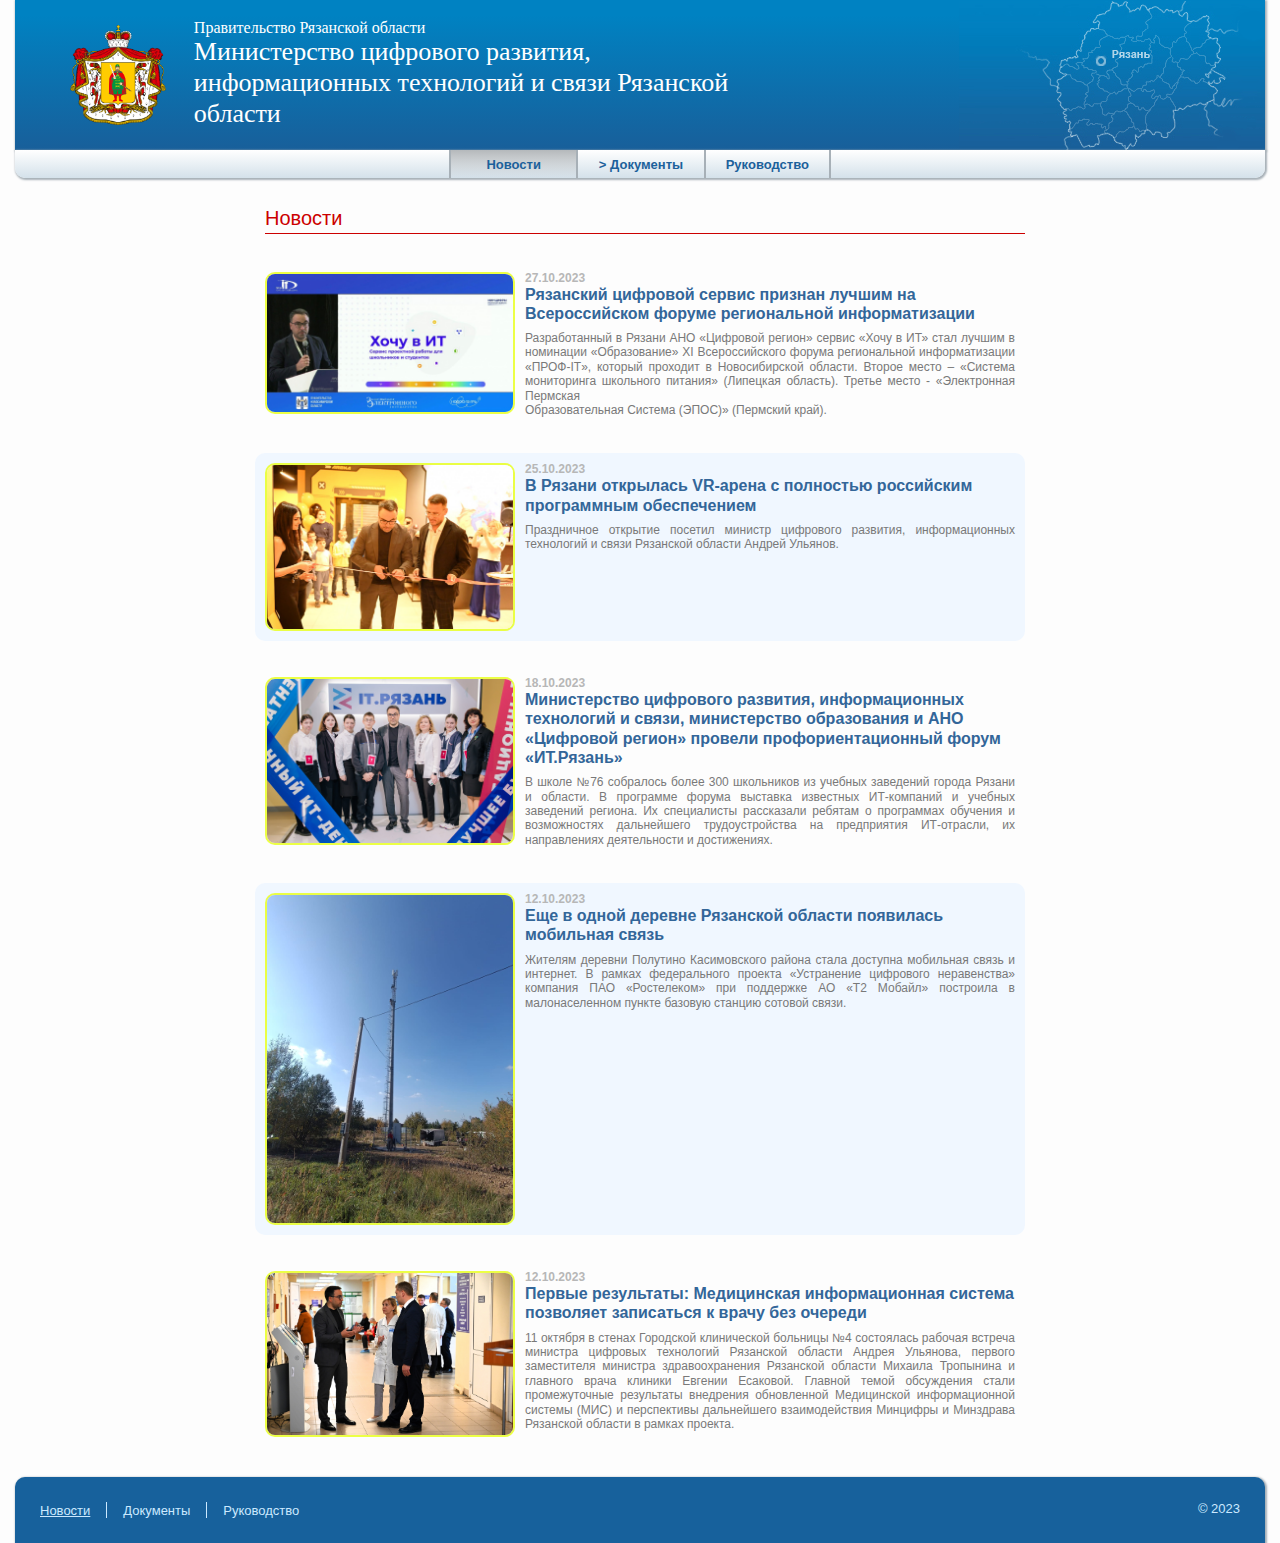
<file: index.html>
<!DOCTYPE html>
<html lang="ru">

<head>
  <meta charset="UTF-8">
  <meta http-equiv="X-UA-Compatible" content="IE=edge">
  <meta name="viewport" content="width=device-width, initial-scale=1.0">
  <link rel="stylesheet" href="css/style.css">
  <link rel='shortcut icon' href="assets/favicon.ico" type="image/x-icon">
  <title>Министерство цифрового развития информационных технологий и связи Рязанской области</title>
</head>

<body>
  <div class="wrapper">
    <header class="header">
      <div class="header__container">
        <div class="header__content">
          <div class="header__row">
            <a class="header__logo logo-header" href="index.html">
              <img class="logo-header__image" src="assets/header/img/ryazan_logo.png" alt="ryazan_logo">
            </a>
            <div class="header__titles">
              <div class="header__label">
                <a class="header__link" href="https://ryazan.gov.ru/" target="_blank">Правительство Рязанской
                  области</a>
              </div>
              <h1 class="header__title">
                <a class="header__link" href="index.html"> Министерство цифрового развития, информационных
                  технологий и связи
                  Рязанской области</a>
              </h1>
            </div>
          </div>
        </div>
        <nav class="header__menu menu">
          <div class="menu__content">
            <ul class="menu__list">
              <li class="menu__item menu__item-selected">
                <a class="menu__link" href="#">
                  <div class="item-menu">
                    <span class="item-menu__text">Новости</span>
                  </div>
                </a>
              </li>
              <li class="menu__item">
                <a class="menu__link" href="documents/documents.html">
                  <div class="item-menu">
                    <span class="item-menu__text ">&gt; Документы</span>
                  </div>
                </a>
                <ul class="docs">
                  <li class="docs__item">
                    <a href="#" class="docs__link">
                      <div class="docs__text">Нормативно-правовые акты</div>
                    </a>
                  </li>
                  <li class="docs__item">
                    <a href="#" class="docs__link">
                      <div class="docs__text">Нормативно-правовые акты министерства</div>
                    </a>
                  </li>
                  <li class="docs__item">
                    <a href="#" class="docs__link">
                      <div class="docs__text">Приказы и решения министерства</div>
                    </a>
                  </li>
                  <li class="docs__item">
                    <a href="#" class="docs__link">
                      <div class="docs__text">Региональные проекты</div>
                    </a>
                  </li>
                  <li class="docs__item">
                    <a href="#" class="docs__link">
                      <div class="docs__text">Персональные данные</div>
                    </a>
                  </li>
                  <li class="docs__item">
                    <a href="#" class="docs__link">
                      <div class="docs__text">Документы бюджетного учета</div>
                    </a>
                  </li>
                  <li class="docs__item">
                    <a href="#" class="docs__link">
                      <div class="docs__text">Перечень сведений, подлежащих представлению с использованием
                        координат</div>
                    </a>
                  </li>
                  <li class="docs__item">
                    <a href="#" class="docs__link">
                      <div class="docs__text">Проекты документов</div>
                    </a>
                  </li>
                  <li class="docs__item">
                    <a href="#" class="docs__link">
                      <div class="docs__text">Формы документов</div>
                    </a>
                  </li>
                  <li class="docs__item">
                    <a href="#" class="docs__link">
                      <div class="docs__text">Порядок обжалования нормативных правовых актов и иных решений
                        министерства</div>
                    </a>
                  </li>
                  <li class="docs__item">
                    <a href="#" class="docs__link">
                      <div class="docs__text">Перечень сведений, подлежащих представлению с использованием
                        координат</div>
                    </a>
                  </li>
                  <li class="docs__item">
                    <a href="#" class="docs__link">
                      <div class="docs__text">Aнтимонопольный комплаенс</div>
                    </a>
                  </li>
                </ul>
              </li>
              <li class="menu__item">
                <a class="menu__link" href="department/leaders/leaders.html">
                  <div class="item-menu">
                    <span class="item-menu__text">Руководство</span>
                  </div>
                </a>
              </li>
            </ul>
          </div>
        </nav>

      </div>
      </nav>
    </header>
    <main class="main">
      <section class="news">
        <div class="news__container">
          <div class="news__content">
            <div class="news__titles">
              <h2 class="news__title">Новости</h2>
            </div>
            <ul class="news__list">
              <li class="news__item">
                <a class="news__link" href="#">
                  <div class="link-news">
                    <div class="link-news__image">
                      <img class="link-news__item" src="assets/news/img/link-news__item-1.jpg" alt="link-news__item-1">
                    </div>
                    <div class="link-news__info">
                      <div class="link-news__date">27.10.2023</div>
                      <h3 class="link-news__title">Рязанский цифровой сервис признан лучшим на Всероссийском форуме
                        региональной информатизации</h3>
                      <p class="link-news__text">Разработанный в Рязани АНО «Цифровой регион» сервис «Хочу в ИТ» стал
                        лучшим
                        в номинации «Образование» XI Всероссийского форума региональной информатизации «ПРОФ-IT»,
                        который
                        проходит в Новосибирской области. Второе место – «Система мониторинга школьного питания»
                        (Липецкая
                        область). Третье место - «Электронная Пермская<br>
                        Образовательная Система (ЭПОС)» (Пермский край).</p>
                    </div>
                  </div>
                </a>
              </li>
              <li class="news__item">
                <a class="news__link" href="#">
                  <div class="link-news">
                    <div class="link-news__image">
                      <img class="link-news__item" src="assets/news/img/link-news__item-2.jpg" alt="link-news__item-2">
                    </div>
                    <div class="link-news__info">
                      <div class="link-news__date">25.10.2023</div>
                      <h3 class="link-news__title">В Рязани открылась VR-арена с полностью российским программным
                        обеспечением</h3>
                      <p class="link-news__text">Праздничное открытие посетил министр цифрового развития, информационных
                        технологий и связи Рязанской области Андрей Ульянов.</p>
                    </div>
                  </div>
                </a>
              </li>
              <li class="news__item">
                <a class="news__link" href="#">
                  <div class="link-news">
                    <div class="link-news__image">
                      <img class="link-news__item" src="assets/news/img/link-news__item-3.jpg" alt="link-news__item-3">
                    </div>
                    <div class="link-news__info">
                      <div class="link-news__date">18.10.2023</div>
                      <h3 class="link-news__title">Министерство цифрового развития, информационных технологий и связи,
                        министерство образования и АНО «Цифровой регион» провели профориентационный форум «ИТ.Рязань»
                      </h3>
                      <p class="link-news__text">В школе №76 собралось более 300 школьников из учебных заведений города
                        Рязани и области. В программе форума выставка известных ИТ-компаний и учебных заведений региона.
                        Их
                        специалисты рассказали ребятам о программах обучения и возможностях дальнейшего трудоустройства
                        на
                        предприятия ИТ-отрасли, их направлениях деятельности и достижениях.</p>
                    </div>
                  </div>
                </a>
              </li>
              <li class="news__item">
                <a class="news__link" href="#">
                  <div class="link-news">
                    <div class="link-news__image">
                      <img class="link-news__item" src="assets/news/img/link-news__item-4.jpg" alt="link-news__item-4">
                    </div>
                    <div class="link-news__info">
                      <div class="link-news__date">12.10.2023</div>
                      <h3 class="link-news__title">Еще в одной деревне Рязанской области появилась мобильная связь</h3>
                      <p class="link-news__text">Жителям деревни Полутино Касимовского района стала доступна мобильная
                        связь
                        и интернет. В рамках федерального проекта «Устранение цифрового неравенства» компания ПАО
                        «Ростелеком» при поддержке АО «Т2 Мобайл» построила в малонаселенном пункте базовую станцию
                        сотовой
                        связи.</p>
                    </div>
                  </div>
                </a>
              </li>
              <li class="news__item">
                <a class="news__link" href="#">
                  <div class="link-news">
                    <div class="link-news__image">
                      <img class="link-news__item" src="assets/news/img/link-news__item-5.jpeg" alt="link-news__item-5">
                    </div>
                    <div class="link-news__info">
                      <div class="link-news__date">12.10.2023</div>
                      <h4 class="link-news__title">Первые результаты: Медицинская информационная система позволяет
                        записаться к врачу без очереди</h4>
                      <p class="link-news__text">11 октября в стенах Городской клинической больницы №4 состоялась
                        рабочая
                        встреча министра цифровых технологий Рязанской области Андрея Ульянова, первого заместителя
                        министра
                        здравоохранения Рязанской области Михаила Тропынина и главного врача клиники Евгении Есаковой.
                        Главной темой обсуждения стали промежуточные результаты внедрения обновленной Медицинской
                        информационной системы (МИС) и перспективы дальнейшего взаимодействия Минцифры и Минздрава
                        Рязанской
                        области в рамках проекта.</p>
                    </div>
                  </div>
                </a>
              </li>
            </ul>
          </div>
        </div>
      </section>

    </main>
    <footer class="footer">
      <div class="footer__container">
        <div class="footer__content">
          <ul class="footer__list">
            <li class="footer__item">
              <div class="item-footer">
                <a class="item-footer__link item-footer__link-selected" href="index.html">Новости</a>
              </div>
            </li>
            <li class="footer__item">
              <div class="item-footer">
                <a class="item-footer__link" href="documents/documents.html">Документы</a>
              </div>
            </li>
            <li class="footer__item">
              <div class="item-footer">
                <a class="item-footer__link" href="department/leaders/leaders.html">Руководство</a>
              </div>
            </li>
          </ul>
          <div class="footer__year">© 2023</div>
        </div>
      </div>
    </footer>
  </div>
  </div>
</body>

</html>
</file>
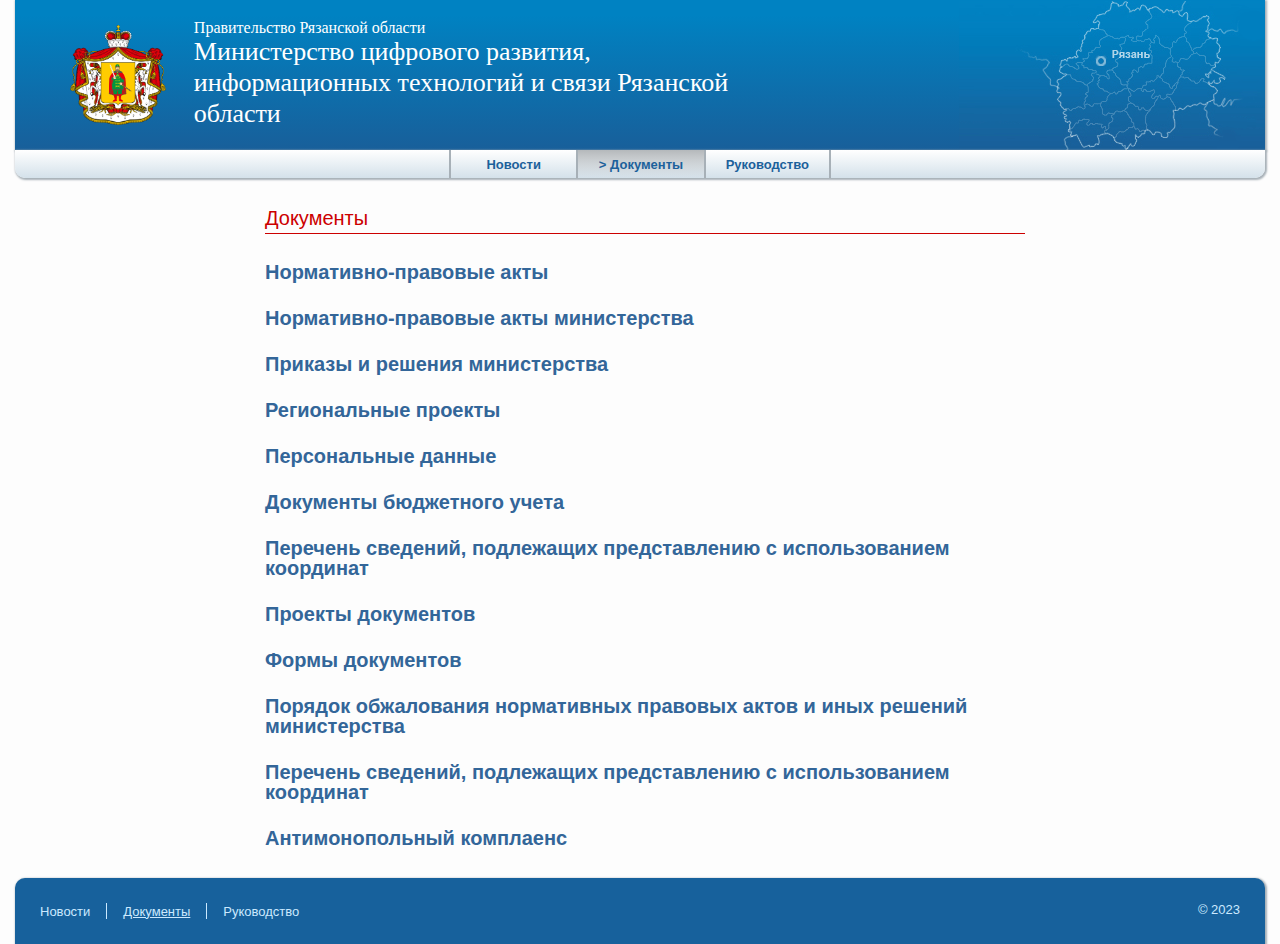
<file: documents/documents.html>
<!DOCTYPE html>
<html lang="ru">

<head>
  <meta charset="UTF-8">
  <meta http-equiv="X-UA-Compatible" content="IE=edge">
  <meta name="viewport" content="width=device-width, initial-scale=1.0">
  <link rel="stylesheet" href="css/style.css">
  <link rel='shortcut icon' href="assets/favicon.ico" type="image/x-icon">
  <title>Министерство цифрового развития информационных технологий и связи Рязанской области</title>
</head>

<body>
  <div class="wrapper">
    <header class="header">
      <div class="header__container">
        <div class="header__content">
          <div class="header__row">
            <a class="header__logo logo-header" href="../index.html">
              <img class="logo-header__image" src="assets/header/img/ryazan_logo.png" alt="ryazan_logo">
            </a>
            <div class="header__titles">
              <div class="header__label">
                <a class="header__link" href="https://ryazan.gov.ru/" target="_blank">Правительство Рязанской
                  области</a>
              </div>
              <h1 class="header__title">
                <a class="header__link" href="../index.html"> Министерство цифрового развития, информационных
                  технологий и связи
                  Рязанской области</a>
              </h1>
            </div>
          </div>
        </div>
        <nav class="header__menu menu">
          <div class="menu__content">
            <ul class="menu__list">
              <li class="menu__item">
                <a class="menu__link" href="../index.html">
                  <div class="item-menu">
                    <span class="item-menu__text">Новости</span>
                  </div>
                </a>
              </li>
              <li class="menu__item menu__item-selected">
                <a class="menu__link" href="#">
                  <div class="item-menu">
                    <span class="item-menu__text">&gt; Документы</span>
                  </div>
                </a>
                <ul class="docs">
                  <li class="docs__item">
                    <a href="#" class="docs__link">
                      <div class="docs__text">Нормативно-правовые акты</div>
                    </a>
                  </li>
                  <li class="docs__item">
                    <a href="#" class="docs__link">
                      <div class="docs__text">Нормативно-правовые акты министерства</div>
                    </a>
                  </li>
                  <li class="docs__item">
                    <a href="#" class="docs__link">
                      <div class="docs__text">Приказы и решения министерства</div>
                    </a>
                  </li>
                  <li class="docs__item">
                    <a href="#" class="docs__link">
                      <div class="docs__text">Региональные проекты</div>
                    </a>
                  </li>
                  <li class="docs__item">
                    <a href="#" class="docs__link">
                      <div class="docs__text">Персональные данные</div>
                    </a>
                  </li>
                  <li class="docs__item">
                    <a href="#" class="docs__link">
                      <div class="docs__text">Документы бюджетного учета</div>
                    </a>
                  </li>
                  <li class="docs__item">
                    <a href="#" class="docs__link">
                      <div class="docs__text">Перечень сведений, подлежащих представлению с использованием
                        координат</div>
                    </a>
                  </li>
                  <li class="docs__item">
                    <a href="#" class="docs__link">
                      <div class="docs__text">Проекты документов</div>
                    </a>
                  </li>
                  <li class="docs__item">
                    <a href="#" class="docs__link">
                      <div class="docs__text">Формы документов</div>
                    </a>
                  </li>
                  <li class="docs__item">
                    <a href="#" class="docs__link">
                      <div class="docs__text">Порядок обжалования нормативных правовых актов и иных решений
                        министерства</div>
                    </a>
                  </li>
                  <li class="docs__item">
                    <a href="#" class="docs__link">
                      <div class="docs__text">Перечень сведений, подлежащих представлению с использованием
                        координат</div>
                    </a>
                  </li>
                  <li class="docs__item">
                    <a href="#" class="docs__link">
                      <div class="docs__text">Aнтимонопольный комплаенс</div>
                    </a>
                  </li>
                </ul>
              </li>
              <li class="menu__item">
                <a class="menu__link" href="../department/leaders/leaders.html">
                  <div class="item-menu">
                    <span class="item-menu__text">Руководство</span>
                  </div>
                </a>
              </li>
            </ul>
          </div>
        </nav>

      </div>
      </nav>
    </header>
    <main class="main">
      <section class="documents">
        <div class="documents__container">
          <div class="documents__content">
            <div class="documents__titles">
              <h2 class="documents__title">Документы</h2>
            </div>
            <ul class="documents__list">
              <li class="documents__item">
                <a class="documents__link" href="#">
                  <h3 class="documents__type">Нормативно-правовые акты</h3>
                </a>
              </li>
              <li class="documents__item">
                <a class="documents__link" href="#">
                  <h3 class="documents__type">Нормативно-правовые акты министерства</h3>
                </a>
              </li>
              <li class="documents__item">
                <a class="documents__link" href="#">
                  <h3 class="documents__type">Приказы и решения министерства</h3>
                </a>
              </li>
              <li class="documents__item">
                <a class="documents__link" href="#">
                  <h3 class="documents__type">Региональные проекты</h3>
                </a>
              </li>
              <li class="documents__item">
                <a class="documents__link" href="#">
                  <h3 class="documents__type">Персональные данные</h3>
                </a>
              </li>
              <li class="documents__item">
                <a class="documents__link" href="#">
                  <h3 class="documents__type">Документы бюджетного учета</h3>
                </a>
              </li>
              <li class="documents__item">
                <a class="documents__link" href="#">
                  <h3 class="documents__type">Перечень сведений, подлежащих представлению с использованием координат
                  </h3>
                </a>
              </li>
              <li class="documents__item">
                <a class="documents__link" href="#">
                  <h3 class="documents__type">Проекты документов</h3>
                </a>
              </li>
              <li class="documents__item">
                <a class="documents__link" href="#">
                  <h3 class="documents__type">Формы документов</h3>
                </a>
              </li>
              <li class="documents__item">
                <a class="documents__link" href="#">
                  <h3 class="documents__type">Порядок обжалования нормативных правовых актов и иных решений министерства
                  </h3>
                </a>
              </li>
              <li class="documents__item">
                <a class="documents__link" href="#">
                  <h3 class="documents__type">Перечень сведений, подлежащих представлению с использованием координат
                  </h3>
                </a>
              </li>
              <li class="documents__item">
                <a class="documents__link" href="#">
                  <h3 class="documents__type">Aнтимонопольный комплаенс</h3>
                </a>
              </li>

            </ul>
          </div>
        </div>

      </section>

    </main>
    <footer class="footer">
      <div class="footer__container">
        <div class="footer__content">
          <ul class="footer__list">
            <li class="footer__item">
              <div class="item-footer">
                <a class="item-footer__link" href="../index.html">Новости</a>
              </div>
            </li>
            <li class="footer__item">
              <div class="item-footer">
                <a class="item-footer__link item-footer__link-selected" href="documents.html">Документы</a>
              </div>
            </li>
            <li class="footer__item">
              <div class="item-footer">
                <a class="item-footer__link" href="../department/leaders/leaders.html">Руководство</a>
              </div>
            </li>
          </ul>
          <div class="footer__year">© 2023</div>
        </div>
      </div>
    </footer>
  </div>
  </div>
</body>

</html>
</file>
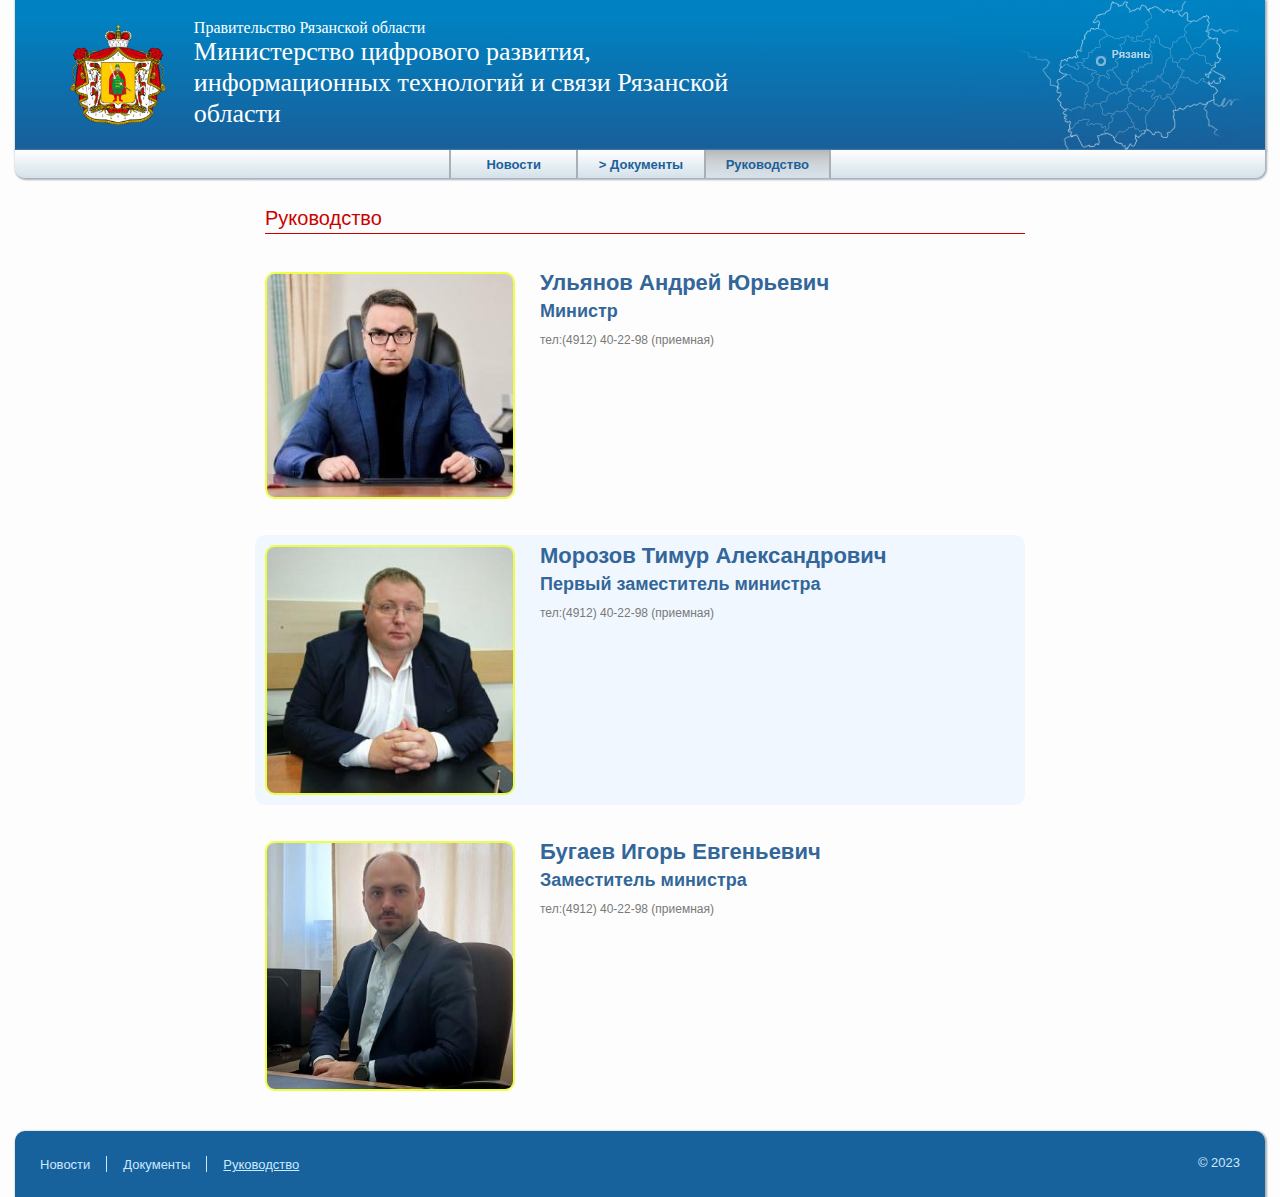
<file: department/leaders/leaders.html>
<!DOCTYPE html>
<html lang="ru">

<head>
  <meta charset="UTF-8">
  <meta http-equiv="X-UA-Compatible" content="IE=edge">
  <meta name="viewport" content="width=device-width, initial-scale=1.0">
  <link rel="stylesheet" href="css/style.css">
  <link rel='shortcut icon' href="assets/favicon.ico" type="image/x-icon">
  <title>Министерство цифрового развития информационных технологий и связи Рязанской области</title>
</head>

<body>
  <div class="wrapper">
    <header class="header">
      <div class="header__container">
        <div class="header__content">
          <div class="header__row">
            <a class="header__logo logo-header" href="../../index.html">
              <img class="logo-header__image" src="assets/header/img/ryazan_logo.png" alt="ryazan_logo">
            </a>
            <div class="header__titles">
              <div class="header__label">
                <a class="header__link" href="https://ryazan.gov.ru/" target="_blank">Правительство Рязанской
                  области</a>
              </div>
              <h1 class="header__title">
                <a class="header__link" href="../../index.html"> Министерство цифрового развития, информационных
                  технологий и связи
                  Рязанской области</a>
              </h1>
            </div>
          </div>
        </div>
        <nav class="header__menu menu">
          <div class="menu__content">
            <ul class="menu__list">
              <li class="menu__item">
                <a class="menu__link" href="../../index.html">
                  <div class="item-menu">
                    <span class="item-menu__text">Новости</span>
                  </div>
                </a>
              </li>
              <li class="menu__item">
                <a class="menu__link" href="../../documents/documents.html">
                  <div class="item-menu">
                    <span class="item-menu__text">&gt; Документы</span>
                  </div>
                </a>
                <ul class="docs">
                  <li class="docs__item">
                    <a href="#" class="docs__link">
                      <div class="docs__text">Нормативно-правовые акты</div>
                    </a>
                  </li>
                  <li class="docs__item">
                    <a href="#" class="docs__link">
                      <div class="docs__text">Нормативно-правовые акты министерства</div>
                    </a>
                  </li>
                  <li class="docs__item">
                    <a href="#" class="docs__link">
                      <div class="docs__text">Приказы и решения министерства</div>
                    </a>
                  </li>
                  <li class="docs__item">
                    <a href="#" class="docs__link">
                      <div class="docs__text">Региональные проекты</div>
                    </a>
                  </li>
                  <li class="docs__item">
                    <a href="#" class="docs__link">
                      <div class="docs__text">Персональные данные</div>
                    </a>
                  </li>
                  <li class="docs__item">
                    <a href="#" class="docs__link">
                      <div class="docs__text">Документы бюджетного учета</div>
                    </a>
                  </li>
                  <li class="docs__item">
                    <a href="#" class="docs__link">
                      <div class="docs__text">Перечень сведений, подлежащих представлению с использованием
                        координат</div>
                    </a>
                  </li>
                  <li class="docs__item">
                    <a href="#" class="docs__link">
                      <div class="docs__text">Проекты документов</div>
                    </a>
                  </li>
                  <li class="docs__item">
                    <a href="#" class="docs__link">
                      <div class="docs__text">Формы документов</div>
                    </a>
                  </li>
                  <li class="docs__item">
                    <a href="#" class="docs__link">
                      <div class="docs__text">Порядок обжалования нормативных правовых актов и иных решений
                        министерства</div>
                    </a>
                  </li>
                  <li class="docs__item">
                    <a href="#" class="docs__link">
                      <div class="docs__text">Перечень сведений, подлежащих представлению с использованием
                        координат</div>
                    </a>
                  </li>
                  <li class="docs__item">
                    <a href="#" class="docs__link">
                      <div class="docs__text">Aнтимонопольный комплаенс</div>
                    </a>
                  </li>
                </ul>
              </li>
              <li class="menu__item menu__item-selected">
                <a class="menu__link" href="#">
                  <div class="item-menu">
                    <span class="item-menu__text">Руководство</span>
                  </div>
                </a>
              </li>
            </ul>
          </div>
        </nav>

      </div>
      </nav>
    </header>
    <main class="main">
      <section class="leaders">
        <div class="leaders__container">
          <div class="leaders__content">
            <div class="leaders__titles">
              <h2 class="leaders__title">Руководство</h2>
            </div>
            <ul class="leaders__list">
              <li class="leaders__item">
                <a class="leaders__link" href="#">
                  <div class="link-leaders">
                    <div class="link-leaders__image">
                      <img class="link-leaders__item" src="assets/leaders/01.jpg" alt="Ulyanov">
                    </div>
                    <div class="link-leaders__info">
                      <h3 class="link-leaders__name">Ульянов Андрей Юрьевич</h3>
                      <p class="link-leaders__status">Министр</p>
                      <p class="link-leaders__tel">тел:(4912) 40-22-98 (приемная)
                      </p>
                    </div>
                  </div>
                </a>
              </li>
              <li class="leaders__item">
                <a class="leaders__link" href="#">
                  <div class="link-leaders">
                    <div class="link-leaders__image">
                      <img class="link-leaders__item" src="assets/leaders/02.jpg" alt="Morozov">
                    </div>
                    <div class="link-leaders__info">
                      <h3 class="link-leaders__name">Морозов Тимур Александрович</h3>
                      <p class="link-leaders__status">Первый заместитель министра</p>
                      <p class="link-leaders__tel">тел:(4912) 40-22-98 (приемная)
                      </p>
                    </div>
                  </div>
                </a>
              </li>
              <li class="leaders__item">
                <a class="leaders__link" href="#">
                  <div class="link-leaders">
                    <div class="link-leaders__image">
                      <img class="link-leaders__item" src="assets/leaders/03.jpg" alt="Bugayev">
                    </div>
                    <div class="link-leaders__info">
                      <h3 class="link-leaders__name">Бугаев Игорь Евгеньевич</h3>
                      <p class="link-leaders__status">Заместитель министра</p>
                      <p class="link-leaders__tel">тел:(4912) 40-22-98 (приемная)
                      </p>
                    </div>
                  </div>
                </a>
              </li>
            </ul>
          </div>
        </div>

      </section>

    </main>
    <footer class="footer">
      <div class="footer__container">
        <div class="footer__content">
          <ul class="footer__list">
            <li class="footer__item">
              <div class="item-footer">
                <a class="item-footer__link" href="../../index.html">Новости</a>
              </div>
            </li>
            <li class="footer__item">
              <div class="item-footer">
                <a class="item-footer__link" href="../../documents/documents.html">Документы</a>
              </div>
            </li>
            <li class="footer__item">
              <div class="item-footer">
                <a class="item-footer__link item-footer__link-selected" href="leaders.html">Руководство</a>
              </div>
            </li>
          </ul>
          <div class="footer__year">© 2023</div>
        </div>
      </div>
    </footer>
  </div>
  </div>
</body>

</html>
</file>
<file: css/style.css>
@charset "UTF-8";
/* 
&display=swap
&subset=cyrillic-ext 
*/
/* ОБНУЛЕНИЕ СТИЛЕЙ */
*,
*::before,
*::after {
  margin: 0;
  padding: 0;
  border: 0;
  -webkit-box-sizing: border-box;
          box-sizing: border-box;
}

li {
  list-style: none;
}

a,
a:visited {
  text-decoration: none;
}

a:hover {
  text-decoration: none;
}

h1,
h2,
h3,
h4,
h5,
h6 {
  font-weight: inherit;
  font-size: inherit;
}

img {
  vertical-align: top;
}

html,
body {
  height: 100%;
}

html {
  /* по умолчанию */
  /* font-size: 16px;  */
}

body {
  line-height: 1;
  font-family: Arial, "Helvetica Neue", Helvetica, sans-serif;
  color: #797979;
  background: #fdfdfd;
}

.wrapper {
  min-height: 100%;
  overflow: hidden;
  display: -webkit-box;
  display: -ms-flexbox;
  display: flex;
  -webkit-box-orient: vertical;
  -webkit-box-direction: normal;
      -ms-flex-direction: column;
          flex-direction: column;
}

[class*=__container] {
  margin: 0px auto;
  max-width: 1290px;
  padding: 0px 15px;
}

[class*=__ibg] {
  position: relative;
}

[class*=__ibg] img {
  -o-object-fit: cover;
     object-fit: cover;
  position: absolute;
  width: 100%;
  height: 100%;
  top: 0;
  left: 0;
}

.header__content {
  padding: 20px 0px 20px 55px;
  -webkit-box-shadow: 1px 1px 2px 1px rgb(167, 176, 183);
          box-shadow: 1px 1px 2px 1px rgb(167, 176, 183);
  background: url("../assets/header/img/ryazan_map.gif") 100% 100% no-repeat, -webkit-gradient(linear, left bottom, left top, from(rgb(24, 95, 154)), color-stop(90%, rgb(0, 130, 194)));
  background: url("../assets/header/img/ryazan_map.gif") 100% 100% no-repeat, linear-gradient(0deg, rgb(24, 95, 154) 0%, rgb(0, 130, 194) 90%);
}
@media (max-width: 1061px) {
  .header__content {
    background: url("../assets/header/img/ryazan_map.gif") 100% 100% no-repeat, -webkit-gradient(linear, left bottom, left top, from(rgb(24, 95, 154)), color-stop(70%, rgb(0, 130, 194)));
    background: url("../assets/header/img/ryazan_map.gif") 100% 100% no-repeat, linear-gradient(0deg, rgb(24, 95, 154) 0%, rgb(0, 130, 194) 70%);
  }
}
@media (max-width: 856px) {
  .header__content {
    background: url("../assets/header/img/ryazan_map.gif") 100% 100% no-repeat, -webkit-gradient(linear, left bottom, left top, from(rgb(24, 95, 154)), color-stop(60%, rgb(0, 130, 194)));
    background: url("../assets/header/img/ryazan_map.gif") 100% 100% no-repeat, linear-gradient(0deg, rgb(24, 95, 154) 0%, rgb(0, 130, 194) 60%);
  }
}
.header__row {
  display: -webkit-box;
  display: -ms-flexbox;
  display: flex;
  -webkit-column-gap: 28px;
     -moz-column-gap: 28px;
          column-gap: 28px;
}
.header__titles {
  -webkit-box-flex: 0;
      -ms-flex: 0 1 45%;
          flex: 0 1 45%;
  font-family: Georgia, "Times New Roman", Times, serif;
  color: #fff;
}
.header__link {
  -webkit-transition: 0.3s;
  transition: 0.3s;
  color: #fff;
}
.header__link:hover {
  color: rgba(246, 250, 6, 0.9843137255);
}
.header__title {
  font-size: 26px;
  line-height: 120%;
}
.header__menu {
  border-radius: 0px 0px 10px 10px;
  -webkit-box-shadow: 1px 1px 2px 1px rgb(167, 176, 183);
          box-shadow: 1px 1px 2px 1px rgb(167, 176, 183);
}

.logo-header {
  display: -webkit-box;
  display: -ms-flexbox;
  display: flex;
  -webkit-box-align: center;
      -ms-flex-align: center;
          align-items: center;
}
.logo-header__image {
  max-width: 100px;
  max-height: 100px;
}

.menu {
  background: -webkit-gradient(linear, left bottom, left top, from(rgb(212, 225, 234)), to(rgb(255, 255, 255)));
  background: linear-gradient(0deg, rgb(212, 225, 234) 0%, rgb(255, 255, 255) 100%);
}
.menu__content {
  max-width: 354px;
  margin: 0px auto;
}
.menu__list {
  display: -webkit-box;
  display: -ms-flexbox;
  display: flex;
  margin: 0px -14px;
}
.menu__list .menu__item:last-of-type {
  border-right: 2px rgb(167, 176, 183) solid;
}
.menu__item {
  position: relative;
  -webkit-box-flex: 1;
      -ms-flex: 1 1 33.333%;
          flex: 1 1 33.333%;
  border-left: 2px rgb(167, 176, 183) solid;
}
.menu__item:hover {
  background: -webkit-gradient(linear, left bottom, left top, from(rgb(187, 208, 223)), to(rgb(243, 246, 249)));
  background: linear-gradient(0deg, rgb(187, 208, 223) 0%, rgb(243, 246, 249) 100%);
}
.menu__item:hover .docs {
  display: initial;
}
.menu__item-selected {
  background: -webkit-gradient(linear, left bottom, left top, from(rgba(253, 253, 253, 0)), to(rgb(180, 184, 187)));
  background: linear-gradient(0deg, rgba(253, 253, 253, 0) 0%, rgb(180, 184, 187) 100%);
}
.item-menu {
  text-align: center;
  padding: 6px 0px;
}
.item-menu__text {
  font-size: 13px;
  font-weight: bold;
  color: #1c619b;
}

.docs {
  position: absolute;
  left: 0;
  width: 270px;
  background: #fff;
  border-radius: 0px 0px 5px 5px;
  -webkit-box-shadow: 1px 1px 2px 1px rgb(167, 176, 183);
          box-shadow: 1px 1px 2px 1px rgb(167, 176, 183);
  display: none;
  padding: 5px 0px;
}
.docs__item {
  width: 100%;
}
.docs__item:not(:last-child) {
  border-bottom: 1px dotted rgba(0, 0, 0, 0.1);
}
.docs__link {
  font-size: 13px;
  color: #1c619b;
}
.docs__text {
  padding: 5px;
}
.docs__text:hover {
  background-color: rgb(210, 224, 234);
}

main {
  -webkit-box-flex: 1;
      -ms-flex: 1 1 auto;
          flex: 1 1 auto;
}

.news__container {
  max-width: 800px;
  padding: 0px 15px;
  margin: 0px auto;
}
.news__content {
  padding: 30px 0px;
}
.news__titles {
  padding: 0px 0px 0px 10px;
  margin: 0px 0px 28px 0px;
}
.news__title {
  border-bottom: 1px solid #cc0000;
  color: #cc0000;
  font-size: 20px;
  padding: 0px 0px 5px 0px;
  margin: 0px 0px 19px 0px;
}
.news__list .news__item:nth-child(even) {
  background: rgb(240, 247, 255);
}
.news__item {
  -webkit-transition: 0.3s;
  transition: 0.3s;
  border-radius: 10px;
}
.news__item:hover {
  -webkit-box-shadow: 2px 3px 10px 1px rgb(167, 176, 183);
          box-shadow: 2px 3px 10px 1px rgb(167, 176, 183);
}
.news__item:not(:last-child) {
  margin-bottom: 26px;
}
.link-news {
  padding: 10px;
  display: -webkit-box;
  display: -ms-flexbox;
  display: flex;
  -webkit-box-align: start;
      -ms-flex-align: start;
          align-items: flex-start;
  -webkit-column-gap: 10px;
     -moz-column-gap: 10px;
          column-gap: 10px;
}
.link-news__image {
  -webkit-box-flex: 0;
      -ms-flex: 0 0 250px;
          flex: 0 0 250px;
}
.link-news__item {
  -webkit-transition: 0.3s;
  transition: 0.3s;
  max-width: 250px;
  border: 2px solid rgba(233, 255, 34, 0.842);
  border-radius: 10px;
}
.link-news__item:hover {
  -webkit-box-shadow: 2px 3px 10px 1px rgb(167, 176, 183);
          box-shadow: 2px 3px 10px 1px rgb(167, 176, 183);
}
.link-news__date {
  color: #b7b7b7;
  font-size: 12px;
  font-weight: bold;
  margin: 0px 0px 1px 0px;
}
.link-news__title {
  color: #336699;
  font-family: Calibri, "Gill Sans", "Gill Sans MT", "Trebuchet MS", sans-serif;
  font-weight: bold;
  line-height: 120%;
  margin: 0px 0px 8px 0px;
}
.link-news__text {
  color: #797979;
  font-size: 12px;
  text-align: justify;
  line-height: 120%;
}

.footer__content {
  display: -webkit-box;
  display: -ms-flexbox;
  display: flex;
  -webkit-box-pack: justify;
      -ms-flex-pack: justify;
          justify-content: space-between;
  background: rgb(23, 97, 156);
  padding: 25px;
  border-radius: 10px 10px 0px 0px;
  -webkit-box-shadow: 1px 1px 2px 1px rgb(167, 176, 183);
          box-shadow: 1px 1px 2px 1px rgb(167, 176, 183);
}
.footer__list {
  display: -webkit-box;
  display: -ms-flexbox;
  display: flex;
  margin: 0px -16px;
}
.footer__list .footer__item:first-of-type {
  border: none;
}
.footer__item {
  padding: 0px 16px;
  border-left: 0.5px solid #cbe9ff;
}
.footer__year {
  color: #cbe9ff;
  font-size: 13px;
}

.item-footer__link {
  -webkit-transition: 0.3s;
  transition: 0.3s;
  color: #cbe9ff;
  font-size: 13px;
}
.item-footer__link:hover {
  color: rgba(246, 250, 6, 0.9843137255);
}
.item-footer__link-selected {
  text-decoration: underline;
}
.item-footer__link-selected:hover {
  text-decoration: underline;
  color: #cbe9ff;
}
</file>
<file: documents/css/style.css>
@charset "UTF-8";
/* 
&display=swap
&subset=cyrillic-ext 
*/
/* ОБНУЛЕНИЕ СТИЛЕЙ */
*,
*::before,
*::after {
  margin: 0;
  padding: 0;
  border: 0;
  -webkit-box-sizing: border-box;
          box-sizing: border-box;
}

li {
  list-style: none;
}

a,
a:visited {
  text-decoration: none;
}

a:hover {
  text-decoration: none;
}

h1,
h2,
h3,
h4,
h5,
h6 {
  font-weight: inherit;
  font-size: inherit;
}

img {
  vertical-align: top;
}

html,
body {
  height: 100%;
}

html {
  /* по умолчанию */
  /* font-size: 16px;  */
}

body {
  line-height: 1;
  font-family: Arial, "Helvetica Neue", Helvetica, sans-serif;
  color: #797979;
  background: #fdfdfd;
}

.wrapper {
  min-height: 100%;
  overflow: hidden;
  display: -webkit-box;
  display: -ms-flexbox;
  display: flex;
  -webkit-box-orient: vertical;
  -webkit-box-direction: normal;
      -ms-flex-direction: column;
          flex-direction: column;
}

[class*=__container] {
  margin: 0px auto;
  max-width: 1290px;
  padding: 0px 15px;
}

[class*=__ibg] {
  position: relative;
}

[class*=__ibg] img {
  -o-object-fit: cover;
     object-fit: cover;
  position: absolute;
  width: 100%;
  height: 100%;
  top: 0;
  left: 0;
}

.header__content {
  padding: 20px 0px 20px 55px;
  -webkit-box-shadow: 1px 1px 2px 1px rgb(167, 176, 183);
          box-shadow: 1px 1px 2px 1px rgb(167, 176, 183);
  background: url("../assets/header/img/ryazan_map.gif") 100% 100% no-repeat, -webkit-gradient(linear, left bottom, left top, from(rgb(24, 95, 154)), color-stop(90%, rgb(0, 130, 194)));
  background: url("../assets/header/img/ryazan_map.gif") 100% 100% no-repeat, linear-gradient(0deg, rgb(24, 95, 154) 0%, rgb(0, 130, 194) 90%);
}
@media (max-width: 1061px) {
  .header__content {
    background: url("../assets/header/img/ryazan_map.gif") 100% 100% no-repeat, -webkit-gradient(linear, left bottom, left top, from(rgb(24, 95, 154)), color-stop(70%, rgb(0, 130, 194)));
    background: url("../assets/header/img/ryazan_map.gif") 100% 100% no-repeat, linear-gradient(0deg, rgb(24, 95, 154) 0%, rgb(0, 130, 194) 70%);
  }
}
@media (max-width: 856px) {
  .header__content {
    background: url("../assets/header/img/ryazan_map.gif") 100% 100% no-repeat, -webkit-gradient(linear, left bottom, left top, from(rgb(24, 95, 154)), color-stop(60%, rgb(0, 130, 194)));
    background: url("../assets/header/img/ryazan_map.gif") 100% 100% no-repeat, linear-gradient(0deg, rgb(24, 95, 154) 0%, rgb(0, 130, 194) 60%);
  }
}
.header__row {
  display: -webkit-box;
  display: -ms-flexbox;
  display: flex;
  -webkit-column-gap: 28px;
     -moz-column-gap: 28px;
          column-gap: 28px;
}
.header__titles {
  -webkit-box-flex: 0;
      -ms-flex: 0 1 45%;
          flex: 0 1 45%;
  font-family: Georgia, "Times New Roman", Times, serif;
  color: #fff;
}
.header__link {
  -webkit-transition: 0.3s;
  transition: 0.3s;
  color: #fff;
}
.header__link:hover {
  color: rgba(246, 250, 6, 0.9843137255);
}
.header__title {
  font-size: 26px;
  line-height: 120%;
}
.header__menu {
  border-radius: 0px 0px 10px 10px;
  -webkit-box-shadow: 1px 1px 2px 1px rgb(167, 176, 183);
          box-shadow: 1px 1px 2px 1px rgb(167, 176, 183);
}

.logo-header {
  display: -webkit-box;
  display: -ms-flexbox;
  display: flex;
  -webkit-box-align: center;
      -ms-flex-align: center;
          align-items: center;
}
.logo-header__image {
  max-width: 100px;
  max-height: 100px;
}

.menu {
  background: -webkit-gradient(linear, left bottom, left top, from(rgb(212, 225, 234)), to(rgb(255, 255, 255)));
  background: linear-gradient(0deg, rgb(212, 225, 234) 0%, rgb(255, 255, 255) 100%);
}
.menu__content {
  max-width: 354px;
  margin: 0px auto;
}
.menu__list {
  display: -webkit-box;
  display: -ms-flexbox;
  display: flex;
  margin: 0px -14px;
}
.menu__list .menu__item:last-of-type {
  border-right: 2px rgb(167, 176, 183) solid;
}
.menu__item {
  position: relative;
  -webkit-box-flex: 1;
      -ms-flex: 1 1 33.333%;
          flex: 1 1 33.333%;
  border-left: 2px rgb(167, 176, 183) solid;
}
.menu__item:hover {
  background: -webkit-gradient(linear, left bottom, left top, from(rgb(187, 208, 223)), to(rgb(243, 246, 249)));
  background: linear-gradient(0deg, rgb(187, 208, 223) 0%, rgb(243, 246, 249) 100%);
}
.menu__item:hover .docs {
  display: initial;
}
.menu__item-selected {
  background: -webkit-gradient(linear, left bottom, left top, from(rgba(253, 253, 253, 0)), to(rgb(180, 184, 187)));
  background: linear-gradient(0deg, rgba(253, 253, 253, 0) 0%, rgb(180, 184, 187) 100%);
}
.item-menu {
  text-align: center;
  padding: 6px 0px;
}
.item-menu__text {
  font-size: 13px;
  font-weight: bold;
  color: #1c619b;
}

.docs {
  position: absolute;
  left: 0;
  width: 270px;
  background: #fff;
  border-radius: 0px 0px 5px 5px;
  -webkit-box-shadow: 1px 1px 2px 1px rgb(167, 176, 183);
          box-shadow: 1px 1px 2px 1px rgb(167, 176, 183);
  display: none;
  padding: 5px 0px;
}
.docs__item {
  width: 100%;
}
.docs__item:not(:last-child) {
  border-bottom: 1px dotted rgba(0, 0, 0, 0.1);
}
.docs__link {
  font-size: 13px;
  color: #1c619b;
}
.docs__text {
  padding: 5px;
}
.docs__text:hover {
  background-color: rgb(210, 224, 234);
}

main {
  -webkit-box-flex: 1;
      -ms-flex: 1 1 auto;
          flex: 1 1 auto;
}

.documents__container {
  max-width: 800px;
  padding: 0px 15px;
  margin: 0px auto;
}
.documents__content {
  padding: 30px 0px;
}
.documents__titles {
  padding: 0px 0px 0px 10px;
  margin: 0px 0px 28px 0px;
}
.documents__title {
  border-bottom: 1px solid #cc0000;
  color: #cc0000;
  font-size: 20px;
  padding: 0px 0px 5px 0px;
  margin: 0px 0px 19px 0px;
}
.documents__list {
  padding: 0px 0px 0px 10px;
}
.documents__item:not(:last-child) {
  margin-bottom: 26px;
}
.documents__type {
  color: #336699;
  font-weight: bold;
  font-size: 20px;
  font-family: Calibri, "Gill Sans", "Gill Sans MT", "Trebuchet MS", sans-serif;
}
.documents__type:hover {
  text-decoration: underline;
}

.footer__content {
  display: -webkit-box;
  display: -ms-flexbox;
  display: flex;
  -webkit-box-pack: justify;
      -ms-flex-pack: justify;
          justify-content: space-between;
  background: rgb(23, 97, 156);
  padding: 25px;
  border-radius: 10px 10px 0px 0px;
  -webkit-box-shadow: 1px 1px 2px 1px rgb(167, 176, 183);
          box-shadow: 1px 1px 2px 1px rgb(167, 176, 183);
}
.footer__list {
  display: -webkit-box;
  display: -ms-flexbox;
  display: flex;
  margin: 0px -16px;
}
.footer__list .footer__item:first-of-type {
  border: none;
}
.footer__item {
  padding: 0px 16px;
  border-left: 0.5px solid #cbe9ff;
}
.footer__year {
  color: #cbe9ff;
  font-size: 13px;
}

.item-footer__link {
  -webkit-transition: 0.3s;
  transition: 0.3s;
  color: #cbe9ff;
  font-size: 13px;
}
.item-footer__link:hover {
  color: rgba(246, 250, 6, 0.9843137255);
}
.item-footer__link-selected {
  text-decoration: underline;
}
.item-footer__link-selected:hover {
  text-decoration: underline;
  color: #cbe9ff;
}
</file>
<file: department/leaders/css/style.css>
@charset "UTF-8";
/* 
&display=swap
&subset=cyrillic-ext 
*/
/* ОБНУЛЕНИЕ СТИЛЕЙ */
*,
*::before,
*::after {
  margin: 0;
  padding: 0;
  border: 0;
  -webkit-box-sizing: border-box;
          box-sizing: border-box;
}

li {
  list-style: none;
}

a,
a:visited {
  text-decoration: none;
}

a:hover {
  text-decoration: none;
}

h1,
h2,
h3,
h4,
h5,
h6 {
  font-weight: inherit;
  font-size: inherit;
}

img {
  vertical-align: top;
}

html,
body {
  height: 100%;
}

html {
  /* по умолчанию */
  /* font-size: 16px;  */
}

body {
  line-height: 1;
  font-family: Arial, "Helvetica Neue", Helvetica, sans-serif;
  color: #797979;
  background: #fdfdfd;
}

.wrapper {
  min-height: 100%;
  overflow: hidden;
  display: -webkit-box;
  display: -ms-flexbox;
  display: flex;
  -webkit-box-orient: vertical;
  -webkit-box-direction: normal;
      -ms-flex-direction: column;
          flex-direction: column;
}

[class*=__container] {
  margin: 0px auto;
  max-width: 1290px;
  padding: 0px 15px;
}

[class*=__ibg] {
  position: relative;
}

[class*=__ibg] img {
  -o-object-fit: cover;
     object-fit: cover;
  position: absolute;
  width: 100%;
  height: 100%;
  top: 0;
  left: 0;
}

.header__content {
  padding: 20px 0px 20px 55px;
  -webkit-box-shadow: 1px 1px 2px 1px rgb(167, 176, 183);
          box-shadow: 1px 1px 2px 1px rgb(167, 176, 183);
  background: url("../assets/header/img/ryazan_map.gif") 100% 100% no-repeat, -webkit-gradient(linear, left bottom, left top, from(rgb(24, 95, 154)), color-stop(90%, rgb(0, 130, 194)));
  background: url("../assets/header/img/ryazan_map.gif") 100% 100% no-repeat, linear-gradient(0deg, rgb(24, 95, 154) 0%, rgb(0, 130, 194) 90%);
}
@media (max-width: 1061px) {
  .header__content {
    background: url("../assets/header/img/ryazan_map.gif") 100% 100% no-repeat, -webkit-gradient(linear, left bottom, left top, from(rgb(24, 95, 154)), color-stop(70%, rgb(0, 130, 194)));
    background: url("../assets/header/img/ryazan_map.gif") 100% 100% no-repeat, linear-gradient(0deg, rgb(24, 95, 154) 0%, rgb(0, 130, 194) 70%);
  }
}
@media (max-width: 856px) {
  .header__content {
    background: url("../assets/header/img/ryazan_map.gif") 100% 100% no-repeat, -webkit-gradient(linear, left bottom, left top, from(rgb(24, 95, 154)), color-stop(60%, rgb(0, 130, 194)));
    background: url("../assets/header/img/ryazan_map.gif") 100% 100% no-repeat, linear-gradient(0deg, rgb(24, 95, 154) 0%, rgb(0, 130, 194) 60%);
  }
}
.header__row {
  display: -webkit-box;
  display: -ms-flexbox;
  display: flex;
  -webkit-column-gap: 28px;
     -moz-column-gap: 28px;
          column-gap: 28px;
}
.header__titles {
  -webkit-box-flex: 0;
      -ms-flex: 0 1 45%;
          flex: 0 1 45%;
  font-family: Georgia, "Times New Roman", Times, serif;
  color: #fff;
}
.header__link {
  -webkit-transition: 0.3s;
  transition: 0.3s;
  color: #fff;
}
.header__link:hover {
  color: rgba(246, 250, 6, 0.9843137255);
}
.header__title {
  font-size: 26px;
  line-height: 120%;
}
.header__menu {
  border-radius: 0px 0px 10px 10px;
  -webkit-box-shadow: 1px 1px 2px 1px rgb(167, 176, 183);
          box-shadow: 1px 1px 2px 1px rgb(167, 176, 183);
}

.logo-header {
  display: -webkit-box;
  display: -ms-flexbox;
  display: flex;
  -webkit-box-align: center;
      -ms-flex-align: center;
          align-items: center;
}
.logo-header__image {
  max-width: 100px;
  max-height: 100px;
}

.menu {
  background: -webkit-gradient(linear, left bottom, left top, from(rgb(212, 225, 234)), to(rgb(255, 255, 255)));
  background: linear-gradient(0deg, rgb(212, 225, 234) 0%, rgb(255, 255, 255) 100%);
}
.menu__content {
  max-width: 354px;
  margin: 0px auto;
}
.menu__list {
  display: -webkit-box;
  display: -ms-flexbox;
  display: flex;
  margin: 0px -14px;
}
.menu__list .menu__item:last-of-type {
  border-right: 2px rgb(167, 176, 183) solid;
}
.menu__item {
  position: relative;
  -webkit-box-flex: 1;
      -ms-flex: 1 1 33.333%;
          flex: 1 1 33.333%;
  border-left: 2px rgb(167, 176, 183) solid;
}
.menu__item:hover {
  background: -webkit-gradient(linear, left bottom, left top, from(rgb(187, 208, 223)), to(rgb(243, 246, 249)));
  background: linear-gradient(0deg, rgb(187, 208, 223) 0%, rgb(243, 246, 249) 100%);
}
.menu__item:hover .docs {
  display: initial;
}
.menu__item-selected {
  background: -webkit-gradient(linear, left bottom, left top, from(rgba(253, 253, 253, 0)), to(rgb(180, 184, 187)));
  background: linear-gradient(0deg, rgba(253, 253, 253, 0) 0%, rgb(180, 184, 187) 100%);
}
.item-menu {
  text-align: center;
  padding: 6px 0px;
}
.item-menu__text {
  font-size: 13px;
  font-weight: bold;
  color: #1c619b;
}

.docs {
  position: absolute;
  left: 0;
  width: 270px;
  background: #fff;
  border-radius: 0px 0px 5px 5px;
  -webkit-box-shadow: 1px 1px 2px 1px rgb(167, 176, 183);
          box-shadow: 1px 1px 2px 1px rgb(167, 176, 183);
  display: none;
  padding: 5px 0px;
}
.docs__item {
  width: 100%;
}
.docs__item:not(:last-child) {
  border-bottom: 1px dotted rgba(0, 0, 0, 0.1);
}
.docs__link {
  font-size: 13px;
  color: #1c619b;
}
.docs__text {
  padding: 5px;
}
.docs__text:hover {
  background-color: rgb(210, 224, 234);
}

main {
  -webkit-box-flex: 1;
      -ms-flex: 1 1 auto;
          flex: 1 1 auto;
}

.leaders__container {
  max-width: 800px;
  padding: 0px 15px;
  margin: 0px auto;
}
.leaders__content {
  padding: 30px 0px;
}
.leaders__titles {
  padding: 0px 0px 0px 10px;
  margin: 0px 0px 28px 0px;
}
.leaders__title {
  border-bottom: 1px solid #cc0000;
  color: #cc0000;
  font-size: 20px;
  padding: 0px 0px 5px 0px;
  margin: 0px 0px 19px 0px;
}
.leaders__list .leaders__item:nth-child(even) {
  background: rgb(240, 247, 255);
}
.leaders__item {
  -webkit-transition: 0.3s;
  transition: 0.3s;
  border-radius: 10px;
}
.leaders__item:not(:last-child) {
  margin-bottom: 26px;
}
.leaders__item:hover {
  -webkit-box-shadow: 2px 3px 10px 1px rgb(167, 176, 183);
          box-shadow: 2px 3px 10px 1px rgb(167, 176, 183);
}
.link-leaders {
  padding: 10px;
  display: -webkit-box;
  display: -ms-flexbox;
  display: flex;
  -webkit-box-align: start;
      -ms-flex-align: start;
          align-items: flex-start;
  -webkit-column-gap: 10px;
     -moz-column-gap: 10px;
          column-gap: 10px;
}
.link-leaders__image {
  -webkit-box-flex: 0;
      -ms-flex: 0 0 265px;
          flex: 0 0 265px;
}
.link-leaders__item {
  -webkit-transition: 0.3s;
  transition: 0.3s;
  max-width: 250px;
  border: 2px solid rgba(233, 255, 34, 0.842);
  border-radius: 10px;
}
.link-leaders__item:hover {
  -webkit-box-shadow: 2px 3px 10px 1px rgb(167, 176, 183);
          box-shadow: 2px 3px 10px 1px rgb(167, 176, 183);
}
.link-leaders__name {
  color: #336699;
  font-family: Calibri, "Gill Sans", "Gill Sans MT", "Trebuchet MS", sans-serif;
  font-weight: bold;
  font-size: 22px;
  margin: 0px 0px 8px 0px;
}
.link-leaders__status {
  color: #336699;
  font-family: Calibri, "Gill Sans", "Gill Sans MT", "Trebuchet MS", sans-serif;
  font-weight: bold;
  font-size: 18px;
  margin: 0px 0px 14px 0px;
}
.link-leaders__tel {
  color: #797979;
  font-size: 12px;
  text-align: justify;
}

.footer__content {
  display: -webkit-box;
  display: -ms-flexbox;
  display: flex;
  -webkit-box-pack: justify;
      -ms-flex-pack: justify;
          justify-content: space-between;
  background: rgb(23, 97, 156);
  padding: 25px;
  border-radius: 10px 10px 0px 0px;
  -webkit-box-shadow: 1px 1px 2px 1px rgb(167, 176, 183);
          box-shadow: 1px 1px 2px 1px rgb(167, 176, 183);
}
.footer__list {
  display: -webkit-box;
  display: -ms-flexbox;
  display: flex;
  margin: 0px -16px;
}
.footer__list .footer__item:first-of-type {
  border: none;
}
.footer__item {
  padding: 0px 16px;
  border-left: 0.5px solid #cbe9ff;
}
.footer__year {
  color: #cbe9ff;
  font-size: 13px;
}

.item-footer__link {
  -webkit-transition: 0.3s;
  transition: 0.3s;
  color: #cbe9ff;
  font-size: 13px;
}
.item-footer__link:hover {
  color: rgba(246, 250, 6, 0.9843137255);
}
.item-footer__link-selected {
  text-decoration: underline;
}
.item-footer__link-selected:hover {
  text-decoration: underline;
  color: #cbe9ff;
}
</file>
